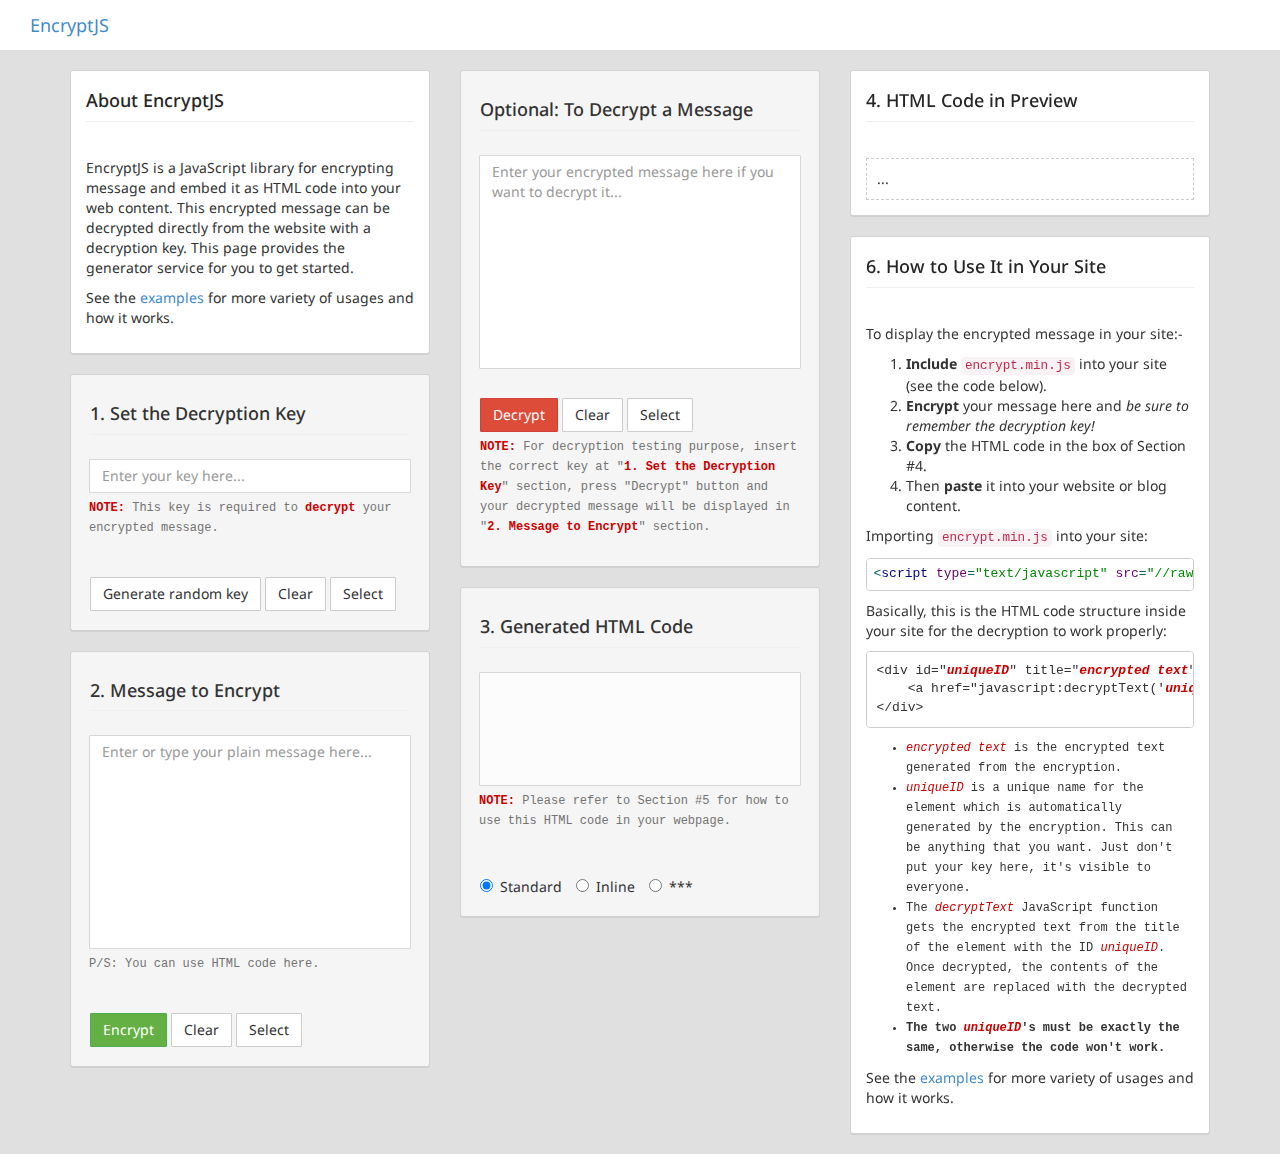
<file: index.html>
<!DOCTYPE html>
<html lang="en">
	<head>
		<meta http-equiv="content-type" content="text/html; charset=UTF-8">
		<meta charset="utf-8">
		<title>EncryptJS</title>
		<meta name="viewport" content="width=device-width, initial-scale=1, maximum-scale=1">

		<link href="css/bootstrap.min.css" rel="stylesheet">
		<link rel="stylesheet" href="js/styles/googlecode.css">
		<link href="css/styles.css" rel="stylesheet">

		<link href='http://fonts.googleapis.com/css?family=Droid+Sans' rel='stylesheet' type='text/css'>

		<!--[if lt IE 9]>
			<script src="//html5shim.googlecode.com/svn/trunk/html5.js"></script>
		<![endif]-->

	</head>
	<body>
<nav class="navbar navbar-fixed-top header">
 	<div class="col-md-12">
        <div class="navbar-header">
          <a href="index.html" class="navbar-brand">EncryptJS</a>
        </div>

</nav>

<!--main-->
<div class="container" id="main">
   <div class="row">
   <div class="col-md-4 col-sm-6">
        <div class="panel panel-default">
          <div class="panel-heading"><h4>About EncryptJS</h4></div>
   			<div class="panel-body">
              <p>EncryptJS is a JavaScript library for encrypting message and embed it as HTML code into your web content. This encrypted message can be decrypted directly from the website with a decryption key. This page provides the generator service for you to get started.</p>
              <p>
              See the <a href="examples.html">examples</a> for more variety of usages and how it works.
              </p>
            </div>
   		</div>

        <div class="well">
             <form class="form-horizontal" role="form" name="key" action="" onsubmit="return false;">
              <h4>1. Set the Decryption Key</h4>
               <div class="form-group" style="padding:14px;">
                <input class="form-control" type="text" name="text" id="passwordText" maxlength="1024" placeholder="Enter your key here...">
                <p class="help-block"><strong>NOTE:</strong> This key is required to <strong>decrypt</strong> your encrypted message.</p>
              </div>
              <button class="btn btn-default" type="button" onclick="document.key.text.value = randomPassword(8);">Generate random key</button>
              <button class="btn btn-default" type="button" onclick="document.key.text.value = &#39;&#39;;">Clear</button>
              <button class="btn btn-default" type="button" onclick="document.key.text.select();">Select</button>
            </form>
        </div>

   			<div class="well">
              <form class="form-horizontal" role="form" name="plain" action="" onsubmit="return false;">
              <h4>2. Message to Encrypt</h4>
               <div class="form-group" style="padding:14px;">
                <textarea name="text" class="form-control" id="plainText" rows="10" placeholder="Enter or type your plain message here..."></textarea>
                <p class="help-block">P/S: You can use HTML code here.</p>
              </div>
              <button class="btn btn-success" name="encrypt" type="button" onclick="encryptFormText();">Encrypt</button>
              <button class="btn btn-default" type="button" onclick="document.plain.text.value = &#39;&#39;;">Clear</button>
              <button class="btn btn-default" type="button" onclick="document.plain.text.select();">Select</button>
            </form>
         </div>

	</div>
  	<div class="col-md-4 col-sm-6">

          <div class="well">
              <form class="form-horizontal" role="form" name="cipher" action="" onsubmit="return false;">
              <h4>Optional: To Decrypt a Message</h4>
               <div class="form-group" style="padding:14px;">
                <textarea name="text" class="form-control" id="cipherText" rows="10" placeholder="Enter your encrypted message here if you want to decrypt it..."></textarea>
              </div>
              <button class="btn btn-danger" name="decrypt" type="button" onclick="decryptFormText();">Decrypt</button>
              <button class="btn btn-default" type="button" onclick="document.cipher.text.value = &#39;&#39;;">Clear</button>
              <button class="btn btn-default" type="button" onclick="document.cipher.text.select();">Select</button>
            </form>
            <p class="help-block"><strong>NOTE:</strong> For decryption testing purpose, insert the correct key at "<strong>1. Set the Decryption Key</strong>" section, press "Decrypt" button and your decrypted message will be displayed in "<strong>2. Message to Encrypt</strong>" section.</p>
         </div>

      	 <div class="well">
              <form class="form-horizontal" role="form" name="encryptedCode" action="" onsubmit="return false;">
              <h4>3. Generated HTML Code</h4>
               <div class="form-group" style="padding:14px;">
                <textarea name="text" class="form-control2" id="codeText" rows="5" wrap="off" onclick="this.focus(); this.select();" readonly></textarea>
                <p class="help-block"><strong>NOTE:</strong> Please refer to Section #5 for how to use this HTML code in your webpage.</p>
              </div>
<label class="radio-inline">
  <input type="radio" name="codeType" value="hide" checked="" onclick="genSampleCode();"> Standard
</label>
<label class="radio-inline">
  <input type="radio" name="codeType" value="show" onclick="genSampleCode();"> Inline
</label>
<label class="radio-inline">
  <input type="radio" name="codeType" value="show" onclick="genSampleCode();"> ***
</label>
            </form>

         </div>

  	</div>
  	<div class="col-md-4 col-sm-6">

  	<div class="panel panel-default">
           <div class="panel-heading"><h4>4. HTML Code in Preview</h4></div>
   			<div class="panel-body">
              <div id="encryptedTest">...</div>
            </div>
   		 </div>

         <div class="panel panel-default">
           <div class="panel-heading"><h4>6. How to Use It in Your Site</h4></div>
   			<div class="panel-body">
              <p>
              To display the encrypted message in your site:-
              <ol>
                <li><strong>Include</strong> <code>encrypt.min.js</code> into your site (see the code below).</li>
                <li><strong>Encrypt</strong> your message here and <em>be sure to remember the decryption key!</em></li>
                <li><strong>Copy</strong> the HTML code in the box of Section #4.</li>
                <li>Then <strong>paste</strong> it into your website or blog content.</li>
              </ol>
              </p>
              <p>
              Importing <code>encrypt.min.js</code> into your site:<br/>
              <pre class="code-block"><code class="html">&lt;script type="text/javascript" src="//raw.githubusercontent.com/heiswayi/encryptjs/master/encrypt.min.js"&gt;&lt;/script&gt;</code></pre>
              </p>
              <p>
              Basically, this is the HTML code structure inside your site for the decryption to work properly:
              <pre class="code-block">&lt;div id="<strong>uniqueID</strong>" title="<strong>encrypted text</strong>"&gt;
    &lt;a href="javascript:decryptText('<strong>uniqueID</strong>')"&gt;Show encrypted text&lt;/a&gt;
&lt;/div&gt;</pre>
<ul class="code-desc">
<li><span>encrypted text</span> is the encrypted text generated from the encryption.</li>
<li><span>uniqueID</span> is a unique name for the element which is automatically generated by the encryption. This can be anything that you want. Just don't put your key here, it's visible to everyone.</li>
<li>The <span>decryptText</span> JavaScript function gets the encrypted text from the title of the element with the ID <span>uniqueID</span>. Once decrypted, the contents of the element are replaced with the decrypted text.</li>
<li><strong>The two <span>uniqueID</span>'s must be exactly the same, otherwise the code won't work.</strong></li>
</ul>
              </p>
              <p>
              See the <a href="examples.html">examples</a> for more variety of usages and how it works.
              </p>
            </div>
   		</div>

    </div>
  </div><!--/row-->

  </div>
</div><!--/main-->

	<!-- script references -->
		<script src="js/jquery.min.js"></script>
		<script src="js/bootstrap.min.js"></script>
		<script src="js/highlight.pack.js"></script>
		<script src="js/wce.min.js"></script>
		<script src="js/wce.form.js"></script>
		<script src="js/scripts.js"></script>
	</body>
</html>
</file>
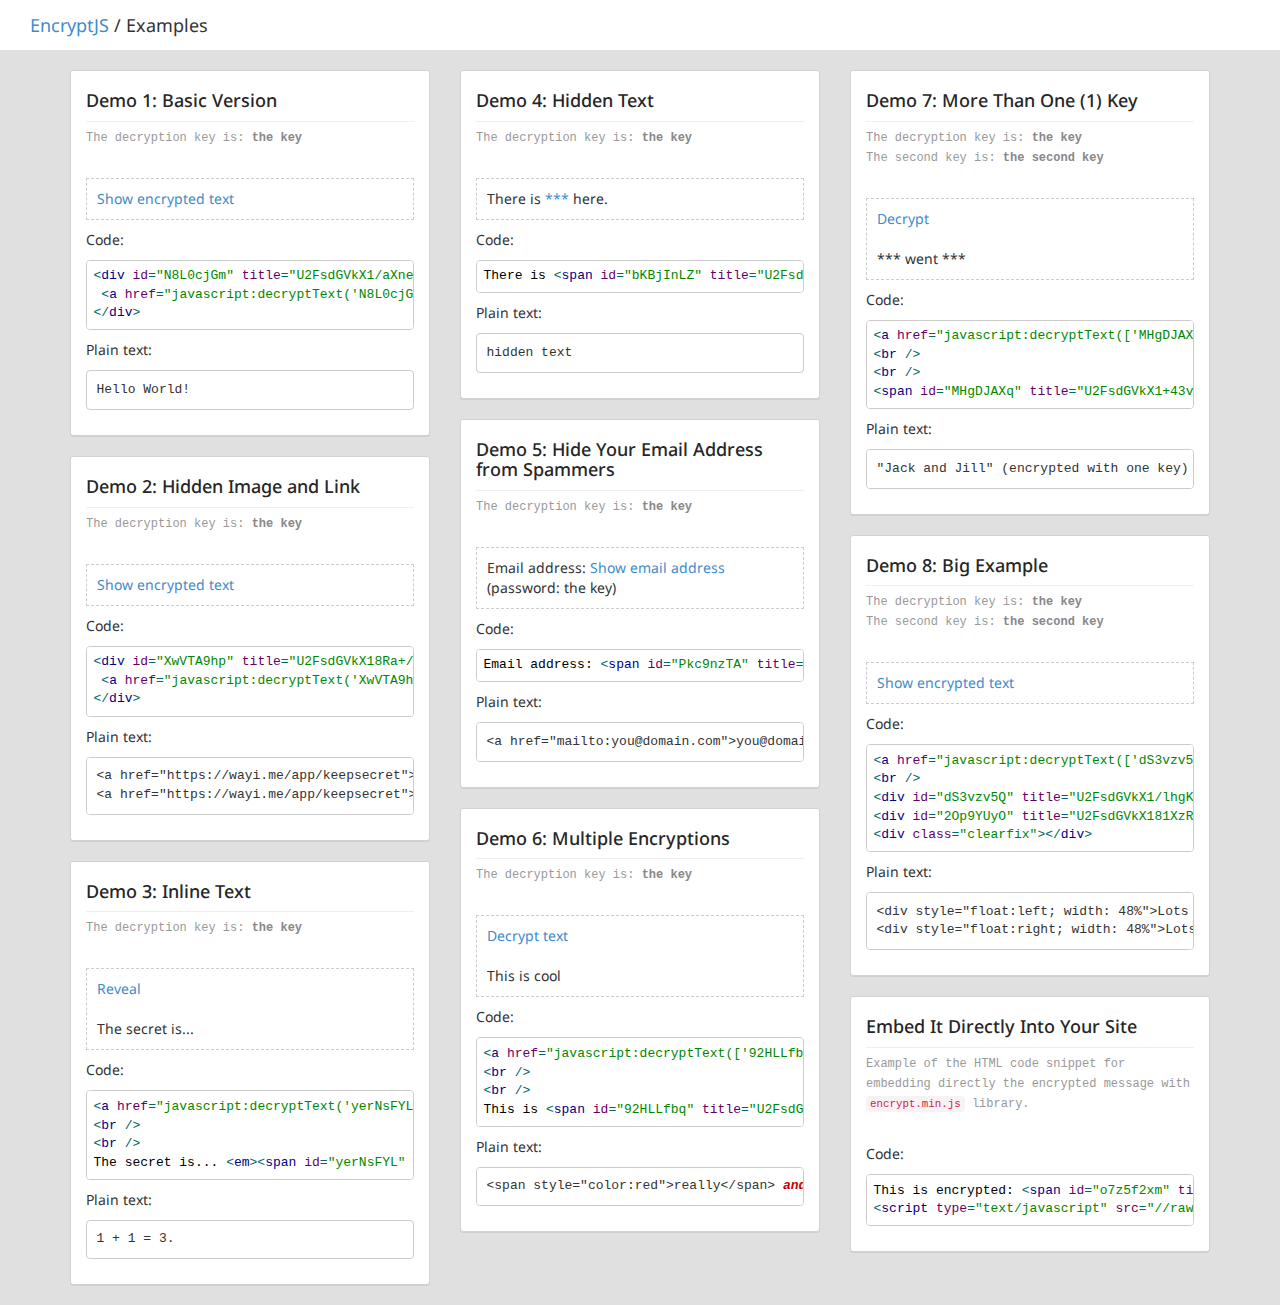
<file: examples.html>
<!DOCTYPE html>
<html lang="en">
	<head>
		<meta http-equiv="content-type" content="text/html; charset=UTF-8">
		<meta charset="utf-8">
		<title>EncryptJS - Examples</title>
		<meta name="viewport" content="width=device-width, initial-scale=1, maximum-scale=1">

		<link href="css/bootstrap.min.css" rel="stylesheet">
		<link rel="stylesheet" href="js/styles/googlecode.css">
		<link href="css/styles.css" rel="stylesheet">

		<link href='http://fonts.googleapis.com/css?family=Droid+Sans' rel='stylesheet' type='text/css'>

		<!--[if lt IE 9]>
			<script src="//html5shim.googlecode.com/svn/trunk/html5.js"></script>
		<![endif]-->

	</head>
	<body>
<nav class="navbar navbar-fixed-top header">
 	<div class="col-md-12">
        <div class="navbar-header">
          <span class="navbar-brand"><a href="index.html">EncryptJS</a> / Examples</span>
        </div>

</nav>

<!--main-->
<div class="container" id="main">
   <div class="row">
   <div class="col-md-4 col-sm-6">

        <div class="panel panel-default">
          <div class="panel-heading"><h4>Demo 1: Basic Version</h4></div>
   			<div class="panel-body">
   			<p class="subheading">The decryption key is: <strong>the key</strong></p>
   			<p>
   			<div class="demo">
              <div id="N8L0cjGm" title="U2FsdGVkX1/aXnecEOYgOUspx/7l3qqS6qK+BA843xk=">
	<a href="javascript:decryptText('N8L0cjGm')">Show encrypted text</a>
</div>
</div>
</p>
<p>
Code:
<pre class="code-block"><code class="html">&lt;div id="N8L0cjGm" title="U2FsdGVkX1/aXnecEOYgOUspx/7l3qqS6qK+BA843xk="&gt;
 &lt;a href="javascript:decryptText('N8L0cjGm')"&gt;Show encrypted text&lt;/a&gt;
&lt;/div&gt;</code></pre>
</p>
<p>
Plain text:
<pre class="code-block">Hello World!</pre>
</p>
            </div>
   		</div>

        <div class="panel panel-default">
          <div class="panel-heading"><h4>Demo 2: Hidden Image and Link</h4></div>
   			<div class="panel-body">
   			<p class="subheading">The decryption key is: <strong>the key</strong></p>
   			<p>
   			<div class="demo">
              <div id="XwVTA9hp" title="U2FsdGVkX18Ra+/YY9528I6Hf/P1kDO85BtufvHv7ae96P6l21cvmOeEsZa6r9RfOOHIF2i8h1s5twUe1PuMZZ9exxSWAm2TSB54rUQQ33zBauuw+MwmZaeWxuap1flTCtUzHJxzRpKoUy//A3FQznhFyTd9mXWJEpZWwO58ZXgCROsEt7jOTl6jM0oozr38zYVo9YpEcpnmau40vNyKcA==">
	<a href="javascript:decryptText('XwVTA9hp')">Show encrypted text</a>
</div>
</div>
</p>
<p>
Code:
<pre class="code-block"><code class="html">&lt;div id="XwVTA9hp" title="U2FsdGVkX18Ra+/YY9528I6Hf/P1kDO85BtufvHv7ae96P6l21cvmOeEsZa6r9RfOOHIF2i8h1s5twUe1PuMZZ9exxSWAm2TSB54rUQQ33zBauuw+MwmZaeWxuap1flTCtUzHJxzRpKoUy//A3FQznhFyTd9mXWJEpZWwO58ZXgCROsEt7jOTl6jM0oozr38zYVo9YpEcpnmau40vNyKcA=="&gt;
 &lt;a href="javascript:decryptText('XwVTA9hp')"&gt;Show encrypted text&lt;/a&gt;
&lt;/div&gt;</code></pre>
</p>
<p>
Plain text:
<pre class="code-block">&lt;a href="https://wayi.me/app/keepsecret"&gt;&lt;img src="examples.jpg"&gt;&lt;/a&gt;&lt;br/&gt;
&lt;a href="https://wayi.me/app/keepsecret"&gt;KeepSecret&lt;/a&gt;</pre>
</p>
            </div>
   		</div>

   			<div class="panel panel-default">
          <div class="panel-heading"><h4>Demo 3: Inline Text</h4></div>
   			<div class="panel-body">
   			<p class="subheading">The decryption key is: <strong>the key</strong></p>
   			<p>
   			<div class="demo">
              <a href="javascript:decryptText('yerNsFYL')">Reveal</a>
<br />
<br />
The secret is... <em><span id="yerNsFYL" title="U2FsdGVkX18CUeph1Zyz9Wzz+gEWwWb3WKaXybH8pvo="></span></em>
</div>
</p>
<p>
Code:
<pre class="code-block"><code class="html">&lt;a href="javascript:decryptText('yerNsFYL')"&gt;Reveal&lt;/a&gt;
&lt;br /&gt;
&lt;br /&gt;
The secret is... &lt;em&gt;&lt;span id="yerNsFYL" title="U2FsdGVkX18CUeph1Zyz9Wzz+gEWwWb3WKaXybH8pvo="&gt;&lt;/span&gt;&lt;/em&gt;</code></pre>
</p>
<p>
Plain text:
<pre class="code-block">1 + 1 = 3.</pre>
</p>
            </div>
   		</div>

	</div>
  	<div class="col-md-4 col-sm-6">

          <div class="panel panel-default">
          <div class="panel-heading"><h4>Demo 4: Hidden Text</h4></div>
   			<div class="panel-body">
   			<p class="subheading">The decryption key is: <strong>the key</strong></p>
   			<p>
   			<div class="demo">
              There is <span id="bKBjInLZ" title="U2FsdGVkX18oseSjA3aVWUPJqEgr5vRqMr63nJ2IrqQ="><a href="javascript:decryptText('bKBjInLZ')">***</a></span> here.
              </div>
              </p>
<p>
Code:
<pre class="code-block"><code class="html">There is &lt;span id="bKBjInLZ" title="U2FsdGVkX18oseSjA3aVWUPJqEgr5vRqMr63nJ2IrqQ="&gt;&lt;a href="javascript:decryptText('bKBjInLZ')"&gt;***&lt;/a&gt;&lt;/span&gt; here.</code></pre>
</p>
<p>
Plain text:
<pre class="code-block">hidden text</pre>
</p>
            </div>
   		</div>

   		<div class="panel panel-default">
          <div class="panel-heading"><h4>Demo 5: Hide Your Email Address from Spammers</h4></div>
   			<div class="panel-body">
   			<p class="subheading">The decryption key is: <strong>the key</strong></p>
   			<p>
   			<div class="demo">
              Email address: <span id="Pkc9nzTA" title="U2FsdGVkX197KI6HKUQwhdiQMi/B+mb36t0D2EX81fpi9HQ17c8fwtATufM1gG0CdTF98JhCy8jJc4eg4gQSiVID9555JS54F9d/cWQARs4="><a href="javascript:decryptText('Pkc9nzTA', 'Enter password:')">Show email address</a></span> (password: the key)
              </div>
</p>
<p>
Code:
<pre class="code-block"><code class="html">Email address: &lt;span id="Pkc9nzTA" title="U2FsdGVkX197KI6HKUQwhdiQMi/B+mb36t0D2EX81fpi9HQ17c8fwtATufM1gG0CdTF98JhCy8jJc4eg4gQSiVID9555JS54F9d/cWQARs4="&gt;&lt;a href="javascript:decryptText('Pkc9nzTA', 'Enter password:')"&gt;Show email address&lt;/a&gt;&lt;/span&gt; (password: the key)</code></pre>
</p>
<p>
Plain text:
<pre class="code-block">&lt;a href="mailto:you@domain.com"&gt;you@domain.com&lt;/a&gt;</pre>
</p>
            </div>
   		</div>

   		<div class="panel panel-default">
          <div class="panel-heading"><h4>Demo 6: Multiple Encryptions</h4></div>
   			<div class="panel-body">
   			<p class="subheading">The decryption key is: <strong>the key</strong></p>
   			<p>
   			<div class="demo">
              <a href="javascript:decryptText(['92HLLfbq', 'FJysHlYi'])">Decrypt text</a>
<br />
<br />
This is <span id="92HLLfbq" title="U2FsdGVkX18XXQsndfc8wDlbaHx6QO3pAwsS2i4QFMbjyHNIQ25tk80Nc18jW7QidkYiL67+7tvGqxk3EJ4MWw=="></span> cool<span id="FJysHlYi" title="U2FsdGVkX19ZGXezKk5mQYmiJZSD3mMDtN0SBHEXizPkVuXX1MuRK4h4Lsk7LrvXWetGe/k0YbEzaOvZFQDBMg=="></span>
</div>
</p>
<p>
Code:
<pre class="code-block"><code class="html">&lt;a href="javascript:decryptText(['92HLLfbq', 'FJysHlYi'])"&gt;Decrypt text&lt;/a&gt;
&lt;br /&gt;
&lt;br /&gt;
This is &lt;span id="92HLLfbq" title="U2FsdGVkX18XXQsndfc8wDlbaHx6QO3pAwsS2i4QFMbjyHNIQ25tk80Nc18jW7QidkYiL67+7tvGqxk3EJ4MWw=="&gt;&lt;/span&gt; cool&lt;span id="FJysHlYi" title="U2FsdGVkX19ZGXezKk5mQYmiJZSD3mMDtN0SBHEXizPkVuXX1MuRK4h4Lsk7LrvXWetGe/k0YbEzaOvZFQDBMg=="&gt;&lt;/span&gt;</code></pre>
</p>
<p>
Plain text:
<pre class="code-block">&lt;span style="color:red"&gt;really&lt;/span&gt; <strong><em>and</em></strong> &lt;span style="color:red"&gt;!!!&lt;/span&gt;</pre>
</p>
            </div>
   		</div>

  	</div>
  	<div class="col-md-4 col-sm-6">

  	<div class="panel panel-default">
          <div class="panel-heading"><h4>Demo 7: More Than One (1) Key</h4></div>
   			<div class="panel-body">
   			<p class="subheading">The decryption key is: <strong>the key</strong><br/>
   			The second key is: <strong>the second key</strong></p>
   			<p>
   			<div class="demo">
              <a href="javascript:decryptText(['MHgDJAXq', '3Ev98Fjj'], 'Enter one of the decryption keys:')">Decrypt</a>
<br />
<br />
<span id="MHgDJAXq" title="U2FsdGVkX1+43vbEaBToCVwx6s5yYJPcy8C0E6rJDdE=">***</span> went <span id="3Ev98Fjj" title="U2FsdGVkX18i0DBidrUt8pc8qoQnzQgyNFeB4HxCeT0=">***</span>
</div>
</p>
<p>
Code:
<pre class="code-block"><code class="html">&lt;a href="javascript:decryptText(['MHgDJAXq', '3Ev98Fjj'], 'Enter one of the decryption keys:')"&gt;Decrypt&lt;/a&gt;
&lt;br /&gt;
&lt;br /&gt;
&lt;span id="MHgDJAXq" title="U2FsdGVkX1+43vbEaBToCVwx6s5yYJPcy8C0E6rJDdE="&gt;***&lt;/span&gt; went &lt;span id="3Ev98Fjj" title="U2FsdGVkX18i0DBidrUt8pc8qoQnzQgyNFeB4HxCeT0="&gt;***&lt;/span&gt;</code></pre>
</p>
<p>
Plain text:
<pre class="code-block">"Jack and Jill" (encrypted with one key) <strong><em>and</em></strong> "up the hill" (encrypted with the second key)</pre>
</p>
            </div>
   		</div>

         <div class="panel panel-default">
          <div class="panel-heading"><h4>Demo 8: Big Example</h4></div>
   			<div class="panel-body">
   			<p class="subheading">The decryption key is: <strong>the key</strong><br/>
   			The second key is: <strong>the second key</strong></p>
   			<p>
   			<div class="demo">
              <a href="javascript:decryptText(['dS3vzv5Q', '2Op9YUyO'])">Show encrypted text</a>
<br />
<div id="dS3vzv5Q" title="U2FsdGVkX1/lhgKOLJ2+Ov1de5/1w0sqxVaSsuFg8hR1Su5XDE2dde5ai5genkzAsZ6ZX72831RUXEwUS6P/60V7wBmRvcDpGfOAKQSqjmY="></div>
<div id="2Op9YUyO" title="U2FsdGVkX181XzRm2W0pmqT2533KF1MNn7a6RhQ/1PyHd0jxOB4lZ3qJ4jX25KfC0oZgOqWZcfnMtLLYGt+ALhTFObj3lTM5VYV68oQ49K8="></div>
<div class="clearfix"></div>
</div>
</p>
<p>
Code:
<pre class="code-block"><code class="html">&lt;a href="javascript:decryptText(['dS3vzv5Q', '2Op9YUyO'])"&gt;Show encrypted text&lt;/a&gt;
&lt;br /&gt;
&lt;div id="dS3vzv5Q" title="U2FsdGVkX1/lhgKOLJ2+Ov1de5/1w0sqxVaSsuFg8hR1Su5XDE2dde5ai5genkzAsZ6ZX72831RUXEwUS6P/60V7wBmRvcDpGfOAKQSqjmY="&gt;&lt;/div&gt;
&lt;div id="2Op9YUyO" title="U2FsdGVkX181XzRm2W0pmqT2533KF1MNn7a6RhQ/1PyHd0jxOB4lZ3qJ4jX25KfC0oZgOqWZcfnMtLLYGt+ALhTFObj3lTM5VYV68oQ49K8="&gt;&lt;/div&gt;
&lt;div class="clearfix"&gt;&lt;/div&gt;</code></pre>
</p>
<p>
Plain text:
<pre class="code-block">&lt;div style="float:left; width: 48%"&gt;Lots of text&lt;/div&gt; (encrypted with one key)
&lt;div style="float:right; width: 48%"&gt;Lots more text&lt;/div&gt; (encrypted with the second key)</pre>
</p>
            </div>
   		</div>

   		<div class="panel panel-default">
          <div class="panel-heading"><h4>Embed It Directly Into Your Site</h4></div>
   			<div class="panel-body">
   			<p class="subheading">Example of the HTML code snippet for embedding directly the encrypted message with <code>encrypt.min.js</code> library.</p>
   			<p>
Code:
<pre class="code-block"><code class="html">This is encrypted: &lt;span id="o7z5f2xm" title="U2FsdGVkX1/f4MAqUjuHbFHMc/OXZRDmyA9JeQLSbva31I7jNkJRf5op3jOm9VbzJDKT6OiW45wvvQGb3y9zDRviIes9T9aTdfzhj9nfVJshsbzH2pWpPqfJjqYvd+RkWb/kYX/EU1oNNZG012XuQzVADmut9dVkqevkerniS+tbNh0bY0eeKDcRgbAf72ultyF0AEZLA7elv6Y3/Q22yesBmS1YcaVCepRYvJWfR5c="&gt;&lt;a href="javascript:decryptText('o7z5f2xm')"&gt;***&lt;/a&gt;&lt;/span&gt;
&lt;script type="text/javascript" src="//raw.githubusercontent.com/heiswayi/encryptjs/master/encryptjs.min.js"&gt;&lt;/script&gt;</code></pre>
</p>

            </div>
   		</div>

    </div>
  </div><!--/row-->

  </div>
</div><!--/main-->

	<!-- script references -->
		<script src="js/jquery.min.js"></script>
		<script src="js/bootstrap.min.js"></script>
		<script src="js/highlight.pack.js"></script>
		<script src="js/wce.min.js"></script>
		<script src="js/wce.form.js"></script>
		<script src="js/scripts.js"></script>
	</body>
</html>
</file>
<file: js/styles/googlecode.css>
/*

Google Code style (c) Aahan Krish <geekpanth3r@gmail.com>

*/

.hljs {
  display: block;
  overflow-x: auto;
  padding: 0.5em;
  background: white;
  color: black;
  -webkit-text-size-adjust: none;
}

.hljs-comment,
.hljs-javadoc {
  color: #800;
}

.hljs-keyword,
.method,
.hljs-list .hljs-keyword,
.nginx .hljs-title,
.hljs-tag .hljs-title,
.setting .hljs-value,
.hljs-winutils,
.tex .hljs-command,
.http .hljs-title,
.hljs-request,
.hljs-status {
  color: #008;
}

.hljs-envvar,
.tex .hljs-special {
  color: #660;
}

.hljs-string,
.hljs-tag .hljs-value,
.hljs-cdata,
.hljs-filter .hljs-argument,
.hljs-attr_selector,
.apache .hljs-cbracket,
.hljs-date,
.hljs-regexp,
.coffeescript .hljs-attribute {
  color: #080;
}

.hljs-sub .hljs-identifier,
.hljs-pi,
.hljs-tag,
.hljs-tag .hljs-keyword,
.hljs-decorator,
.ini .hljs-title,
.hljs-shebang,
.hljs-prompt,
.hljs-hexcolor,
.hljs-rules .hljs-value,
.hljs-literal,
.hljs-symbol,
.ruby .hljs-symbol .hljs-string,
.hljs-number,
.css .hljs-function,
.clojure .hljs-attribute {
  color: #066;
}

.hljs-class .hljs-title,
.smalltalk .hljs-class,
.hljs-javadoctag,
.hljs-yardoctag,
.hljs-phpdoc,
.hljs-dartdoc,
.hljs-type,
.hljs-typename,
.hljs-tag .hljs-attribute,
.hljs-doctype,
.hljs-class .hljs-id,
.hljs-built_in,
.setting,
.hljs-params,
.hljs-variable {
  color: #606;
}

.css .hljs-tag,
.hljs-rules .hljs-property,
.hljs-pseudo,
.hljs-subst {
  color: #000;
}

.css .hljs-class,
.css .hljs-id {
  color: #9b703f;
}

.hljs-value .hljs-important {
  color: #ff7700;
  font-weight: bold;
}

.hljs-rules .hljs-keyword {
  color: #c5af75;
}

.hljs-annotation,
.apache .hljs-sqbracket,
.nginx .hljs-built_in {
  color: #9b859d;
}

.hljs-preprocessor,
.hljs-preprocessor *,
.hljs-pragma {
  color: #444;
}

.tex .hljs-formula {
  background-color: #eee;
  font-style: italic;
}

.diff .hljs-header,
.hljs-chunk {
  color: #808080;
  font-weight: bold;
}

.diff .hljs-change {
  background-color: #bccff9;
}

.hljs-addition {
  background-color: #baeeba;
}

.hljs-deletion {
  background-color: #ffc8bd;
}

.hljs-comment .hljs-yardoctag {
  font-weight: bold;
}
</file>
<file: css/styles.css>
body {
    background-color: #e0e0e0;
    -webkit-font-smoothing: antialiased;
    font: normal 14px 'Droid Sans', sans-serif;
    line-height: 20px;
}

.navbar-default {
    background-color: #f4f4f4;
    margin-top: 50px;
    border-width: 0;
    z-index: 5;
}

.navbar-default .navbar-nav > .active > a,.navbar-default .navbar-nav > li:hover > a {
    border: 0 solid #4285f4;
    border-bottom-width: 2px;
    font-weight: 800;
    background-color: transparent;
}

.navbar-default .dropdown-menu {
    background-color: #ffffff;
}

.navbar-default .dropdown-menu li > a {
    padding-left: 30px;
}

.header {
    background-color: #ffffff;
    border-width: 0;
}

.header .navbar-collapse {
    background-color: #ffffff;
}

.btn,.form-control,.panel,.list-group,.well {
    border-radius: 1px;
    box-shadow: 0 0 0;
}

.form-control {
    border-color: #d7d7d7;
}

.btn-primary {
    border-color: transparent;
}

.btn-primary,.label-primary,.list-group-item.active, .list-group-item.active:hover, .list-group-item.active:focus {
    background-color: #4285f4;
}

.btn-plus {
    background-color: #ffffff;
    border-width: 1px;
    border-color: #dddddd;
    box-shadow: 1px 1px 0 #999999;
    border-radius: 3px;
    color: #666666;
    text-shadow: 0 0 1px #bbbbbb;
}

.well,.panel {
    border-color: #d2d2d2;
    box-shadow: 0 1px 0 #cfcfcf;
    border-radius: 3px;
}

.btn-success,.label-success,.progress-bar-success {
    background-color: #65b045;
}

.btn-info,.label-info,.progress-bar-info {
    background-color: #a0c3ff;
    border-color: #a0c3ff;
}

.btn-danger,.label-danger,.progress-bar-danger {
    background-color: #dd4b39;
}

.btn-warning,.label-warning,.progress-bar-warning {
    background-color: #f4b400;
    color: #444444;
}

hr {
    border-color: #ececec;
}

button {
    outline: 0;
}

textarea {
    resize: none;
    outline: 0;
}

.panel .btn i,.btn span {
    color: #666666;
}

.panel .panel-heading {
    background-color: #ffffff;
    font-weight: 700;
    font-size: 16px;
    color: #262626;
    border-color: #ffffff;
}

.panel .panel-heading a {
    font-weight: 400;
    font-size: 11px;
}

.panel .panel-default {
    border-color: #cccccc;
}

.panel .panel-thumbnail {
    padding: 0;
}

.panel .img-circle {
    width: 50px;
    height: 50px;
}

.list-group-item:first-child,.list-group-item:last-child {
    border-radius: 0;
}

h3,h4,h5 {
    border: 0 solid #efefef;
    border-bottom-width: 1px;
    padding-bottom: 10px;
}

.modal-dialog {
    width: 450px;
}

.modal-footer {
    border-width: 0;
}

.dropdown-menu {
    background-color: #f4f4f4;
    border-color: #f0f0f0;
    border-radius: 0;
    margin-top: -1px;
}
/* end theme */

/* template layout*/
#subnav {
    position: fixed;
    width: 100%;
}

@media (max-width: 768px) {
    #subnav {
        padding-top: 6px;
    }
}

#main {
    padding-top: 70px;
}

input[type=radio], input[type=checkbox] {
    margin-top: 2px;
}

#encryptedTest {
    margin: 0 auto;
    border: 1px dashed #ccc;
    padding: 10px;
}

p.help-block {
    font-size: 12px;
    font-family: monospace;
}

p.help-block strong {
    color: #cc0000;
}

.form-control2 {
    border-radius: 1px;
    box-shadow: 0 0 0;
    display: block;
    width: 100%;
    height: auto;
    padding: 6px 12px;
    font-size: 14px;
    line-height: 1.42857143;
    color: #555;
    background-color: #fcfcfc;
    background-image: none;
    border: 1px solid #d7d7d7;
    -webkit-transition: border-color ease-in-out .15s,box-shadow ease-in-out .15s;
    transition: border-color ease-in-out .15s,box-shadow ease-in-out .15s;
    font-family: monospace;
}

pre.code-block, .hljs {
    overflow: auto;
    word-wrap: normal;
    white-space: pre;
    background-color: #fff;
}

.hljs {
    margin: -9.5px;
}

pre.code-block strong, ul.code-desc span {
    font-style: italic;
    color: #cc0000;
}

ul.code-desc li {
    font-family: monospace;
    font-size: 12px;
}

.demo {
    border: 1px dashed #ccc;
    padding: 10px;
}

p.subheading {
    margin-top: -30px;
    margin-bottom: 30px;
    font-family: monospace;
    font-size: 12px;
    color: #999;
}

p.subheading strong {
    color: #888;
}
</file>
